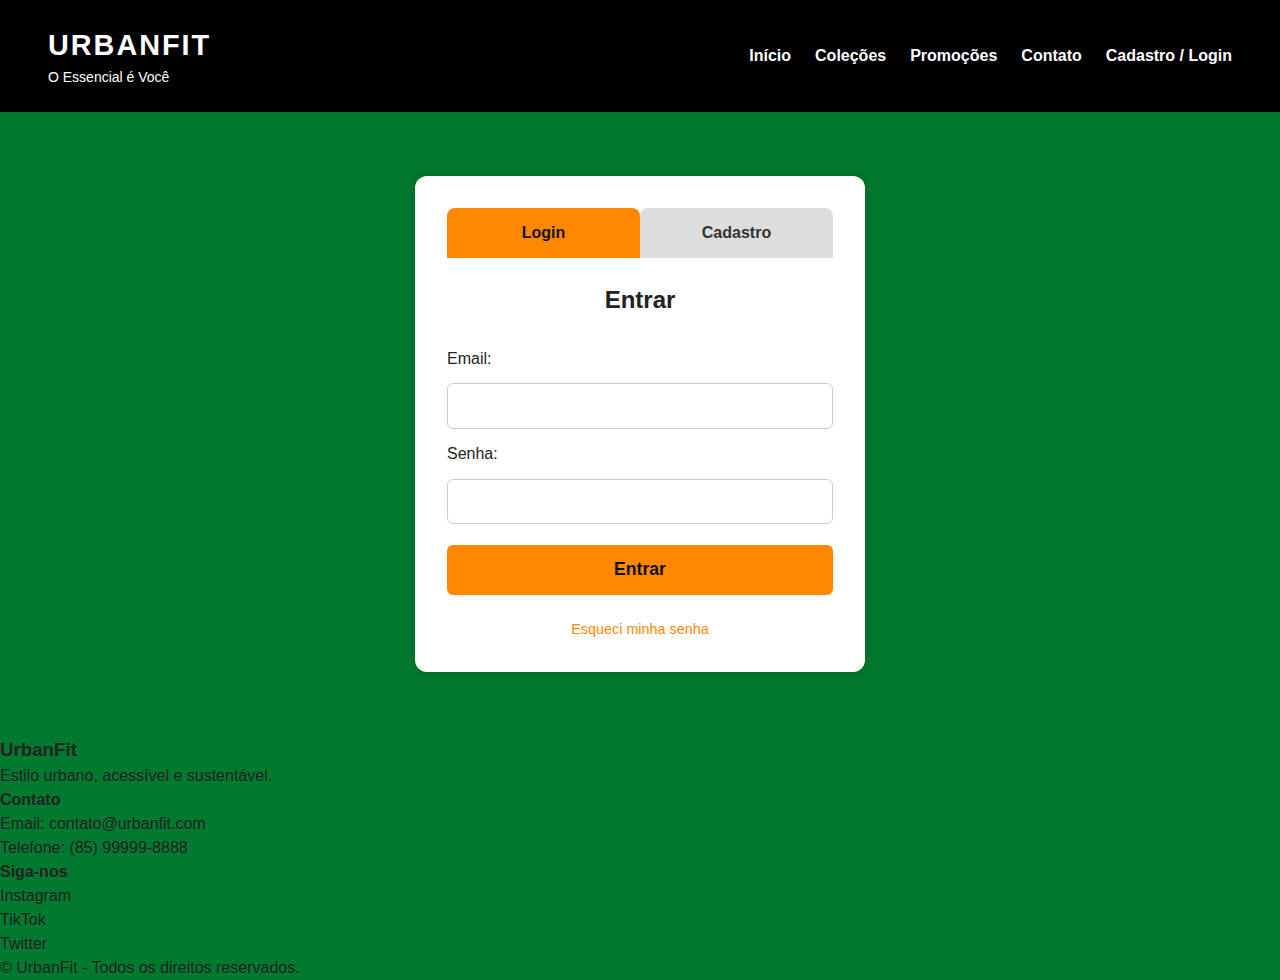
<file: cadastro.html>
<!DOCTYPE html>
<html lang="pt-br">
<head>
    <meta charset="UTF-8">
    <meta name="viewport" content="width=device-width, initial-scale=1.0">
    <title>UrbanFit - Login / Cadastro</title>
    <link rel="stylesheet" href="css/cadastro.css ">
</head>
<script src="js/user.js"></script>

<body>

<header>
    <div id="logo">
        <h1>UrbanFit</h1>
        <p>O Essencial é Você</p>
    </div>

    <nav>
        <ul>
            <li><a href="index.html#hero">Início</a></li>
            <li><a href="index.html#colecoes">Coleções</a></li>
            <li><a href="index.html#promocoes">Promoções</a></li>
            <li><a href="index.html#footer-contato">Contato</a></li>
            <li><a href="cadastro.html">Cadastro / Login</a></li>
        </ul>
    </nav>
</header>

<main>

    <div class="login-cadastro-container">

        <!-- Radios -->
        <input type="radio" name="aba" id="aba-login" checked>
        <input type="radio" name="aba" id="aba-cadastro">

        <!-- Abas -->
        <div class="login-tabs">
            <label for="aba-login" class="login-tab">Login</label>
            <label for="aba-cadastro" class="login-tab">Cadastro</label>
        </div>

        <!-- Conteúdo -->
        <div class="login-conteudo">

            <!-- LOGIN -->
            <form id="form-login" class="box">
                <h2>Entrar</h2>

                <label>Email:</label>
                <input type="email" id="login-email">

                <label>Senha:</label>
                <input type="password" id="login-senha">

                <button type="button">Entrar</button>

                <a href="#" class="esqueci-senha">Esqueci minha senha</a>
           </form>

            <!-- CADASTRO -->
            <form id="form-cadastro" class="box">
                <h2>Criar Conta</h2>

                <label>Nome:</label>
                <input type="text" id="cad-nome">

                <label>Email:</label>
                <input type="email" id="cad-email">

                <label>Senha:</label>
                <input type="password" id="cad-senha">

                <label>Confirmar Senha:</label>
                <input type="password" id="cad-confirmar">

                <button type="submit">Cadastrar</button>
            </form>

        </div>
    </div>

</main>

<footer>
    <div class="footer-conteudo">
        <div id="footer-sobre">
            <h3>UrbanFit</h3>
            <p>Estilo urbano, acessível e sustentável.</p>
        </div>

        <div id="footer-contato">
            <h4>Contato</h4>
            <p>Email: contato@urbanfit.com</p>
            <p>Telefone: (85) 99999-8888</p>
        </div>

        <div id="footer-redes">
            <h4>Siga-nos</h4>
            <ul>
                <li><a href="#">Instagram</a></li>
                <li><a href="#">TikTok</a></li>
                <li><a href="#">Twitter</a></li>
            </ul>
        </div>
    </div>

    <div class="footer-direitos">
        <p>&copy; UrbanFit - Todos os direitos reservados.</p>
    </div>
</footer>

<script src="js/cadastro.js"></script>

</body>
</html>
</file>
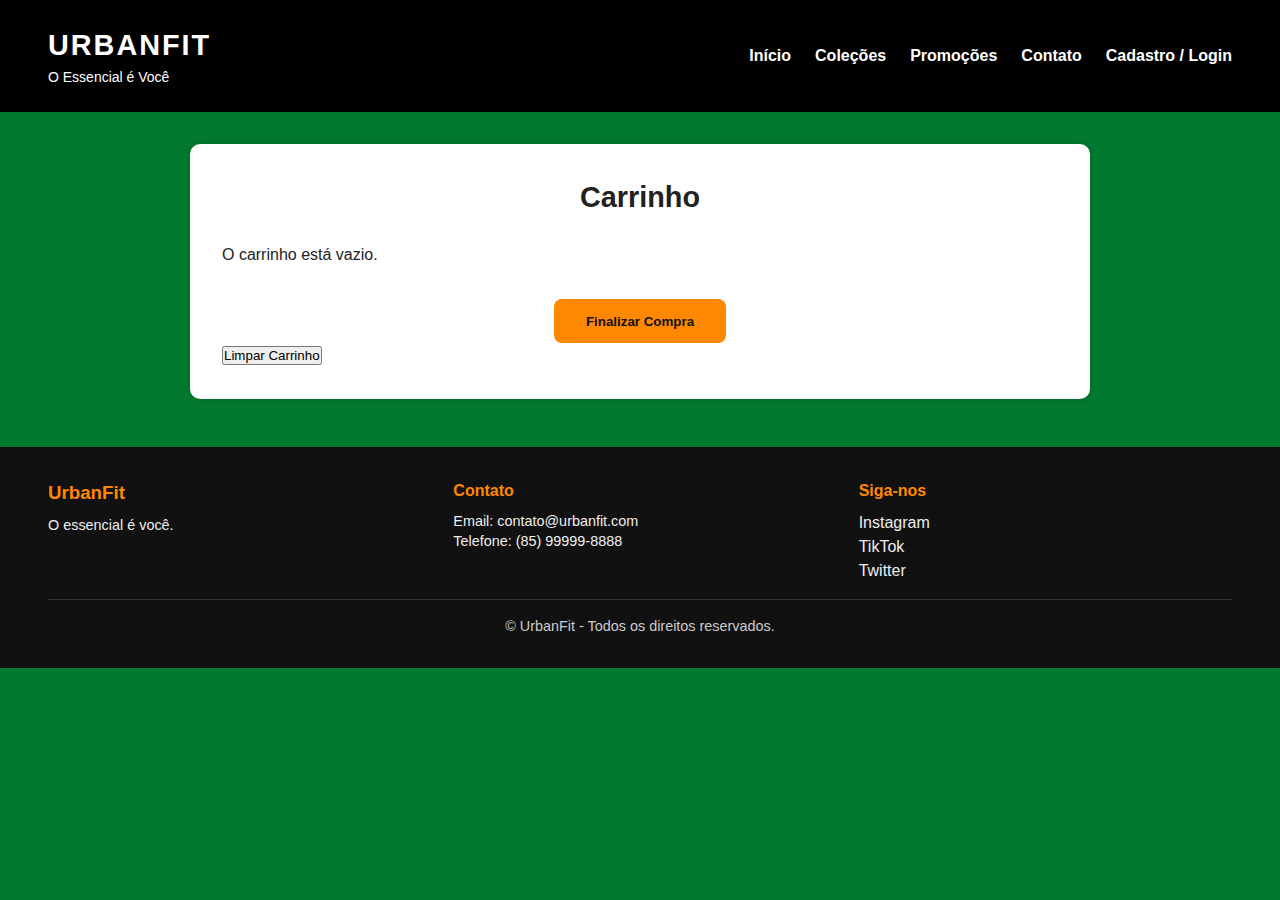
<file: cart.html>
<!DOCTYPE html>
<html lang="pt-br">
<head>
    <meta charset="UTF-8">
    <meta name="viewport" content="width=device-width, initial-scale=1.0">
    <title>UrbanFit - Carrinho</title>
    <link rel="stylesheet" href="css/cart.css">
</head>
<script src="js/user.js"></script>

<body>

<header>
    <div id="logo">
        <h1>UrbanFit</h1>
        <p>O Essencial é Você</p>
    </div>
    <nav>
        <ul>
            <li><a href="index.html#hero">Início</a></li>
            <li><a href="index.html#colecoes">Coleções</a></li>
            <li><a href="index.html#promocoes">Promoções</a></li>
            <li><a href="index.html#footer-contato">Contato</a></li>
            <li><a href="cadastro.html">Cadastro / Login</a></li>
        </ul>
    </nav>
</header>

<main>
    <section id="carrinho">
        <h2>Carrinho</h2>
        <div id="lista-carrinho"></div>

        <h3 id="total"></h3>
        <button id="btnFinalizar">Finalizar Compra</button>
        <button id="limpar-carrinho">Limpar Carrinho</button>
    </section>
</main>

<footer>
    <div class="footer-conteudo">
        <div id="footer-sobre">
            <h3>UrbanFit</h3>
            <p>O essencial é você.</p>
        </div>

        <div id="footer-contato">
            <h4>Contato</h4>
            <p>Email: contato@urbanfit.com</p>
            <p>Telefone: (85) 99999-8888</p>
        </div>

        <div id="footer-redes">
            <h4>Siga-nos</h4>
            <ul>
                <li><a href="#">Instagram</a></li>
                <li><a href="#">TikTok</a></li>
                <li><a href="#">Twitter</a></li>
            </ul>
        </div>
    </div>

    <div class="footer-direitos">
        <p>&copy; UrbanFit - Todos os direitos reservados.</p>
    </div>
</footer>

<script src="js/cart.js"></script>
</body>
</html>
</file>
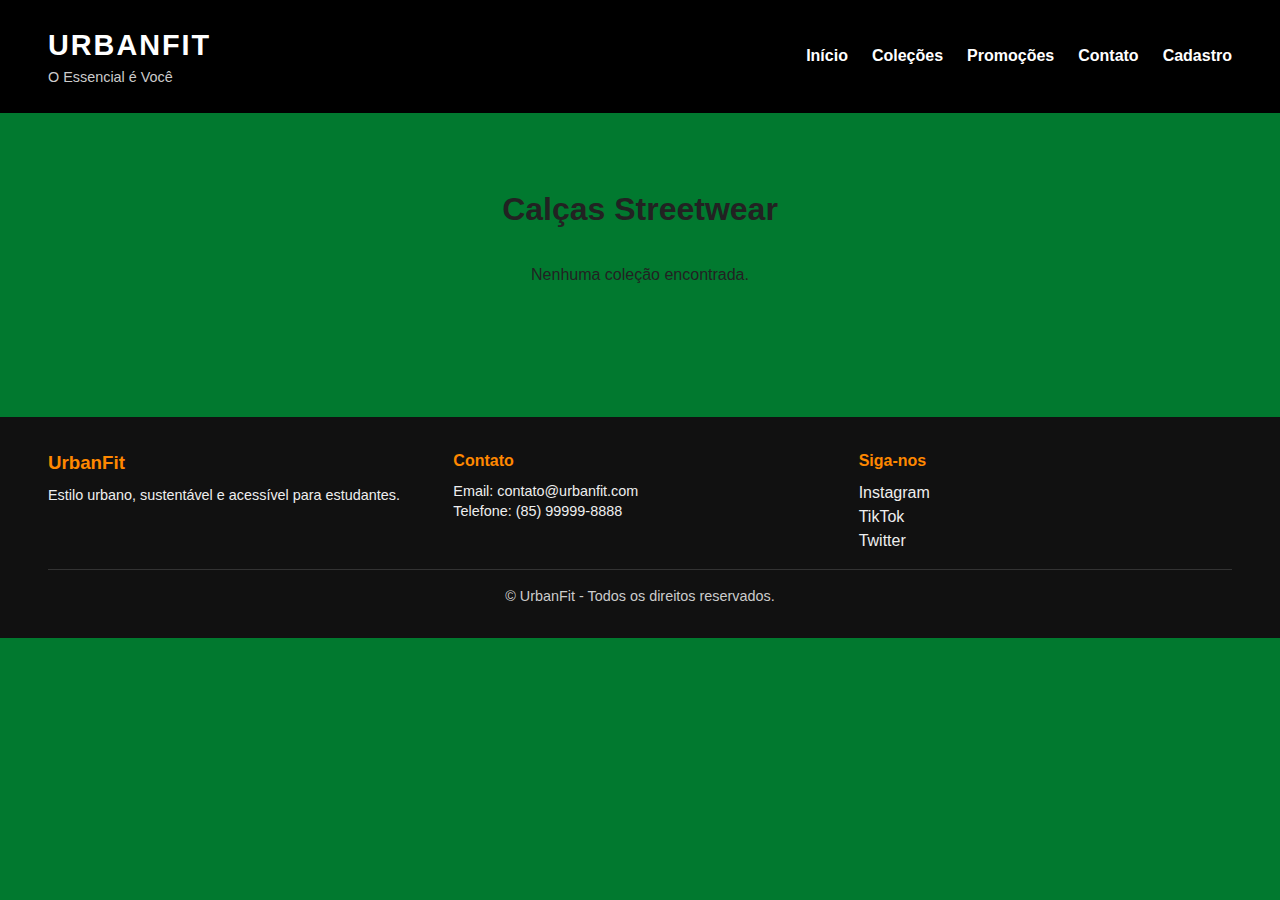
<file: catalogo-calcas.html>
<!DOCTYPE html>
<html lang="pt-br">
<head>
    <meta charset="UTF-8">
    <meta name="viewport" content="width=device-width, initial-scale=1.0">
    <title>UrbanFit - Calças Streetwear</title>
    <link rel="stylesheet" href="css/style.css">
    <link rel="stylesheet" href="css/catalogo.css">
</head>
<body>

<header>
    <div id="logo">
        <h1>UrbanFit</h1>
        <p>O Essencial é Você</p>
    </div>

    <nav>
        <ul>
            <li><a href="index.html#hero">Início</a></li>
            <li><a href="index.html#colecoes">Coleções</a></li>
            <li><a href="index.html#promocoes">Promoções</a></li>
            <li><a href="index.html#footer-contato">Contato</a></li>
            <li><a href="cadastro.html">Cadastro</a></li>
        </ul>
    </nav>
</header>

<main>
    <section id="catalogo">
        <h2>Calças Streetwear</h2>

        <div id="catalogo-lista">

            <div class="item-produto">
                <img src="images/calça-street.jpg" alt="Calça Streetwear">
                <h3>Calça Streetwear UrbanFit Verde</h3>
                <p class="preco">R$ 129,90</p>
                <a href="produto.html" class="botao-ver">Ver Produto</a>
            </div>

            <div class="item-produto">
                <img src="images/calca-street2-cinza.jpeg" alt="Calça Baggy Cinza">
                <h3>Calça Baggy Cargo Cinza</h3>
                <p class="preco">R$ 139,90</p>
                <a href="produto.html" class="botao-ver">Ver Produto</a>
            </div>

            <div class="item-produto">
                <img src="images/calca-street3-preta.jpeg" alt="Calça Cargo Street">
                <h3>Calça Cargo Street Preta</h3>
                <p class="preco">R$ 149,90</p>
                <a href="produto.html" class="botao-ver">Ver Produto</a>
            </div>

        </div>
    </section>
</main>

<footer>
    <div class="footer-conteudo">
        <div id="footer-sobre">
            <h3>UrbanFit</h3>
            <p>Estilo urbano, sustentável e acessível para estudantes.</p>
        </div>

        <div id="footer-contato">
            <h4>Contato</h4>
            <p>Email: contato@urbanfit.com</p>
            <p>Telefone: (85) 99999-8888</p>
        </div>

        <div id="footer-redes">
            <h4>Siga-nos</h4>
            <ul>
                <li><a href="#">Instagram</a></li>
                <li><a href="#">TikTok</a></li>
                <li><a href="#">Twitter</a></li>
            </ul>
        </div>
    </div>

    <div class="footer-direitos">
        <p>&copy; UrbanFit - Todos os direitos reservados.</p>
    </div>
</footer>

<script src="js/catalogo.js"></script>

</body>
</html>
</file>
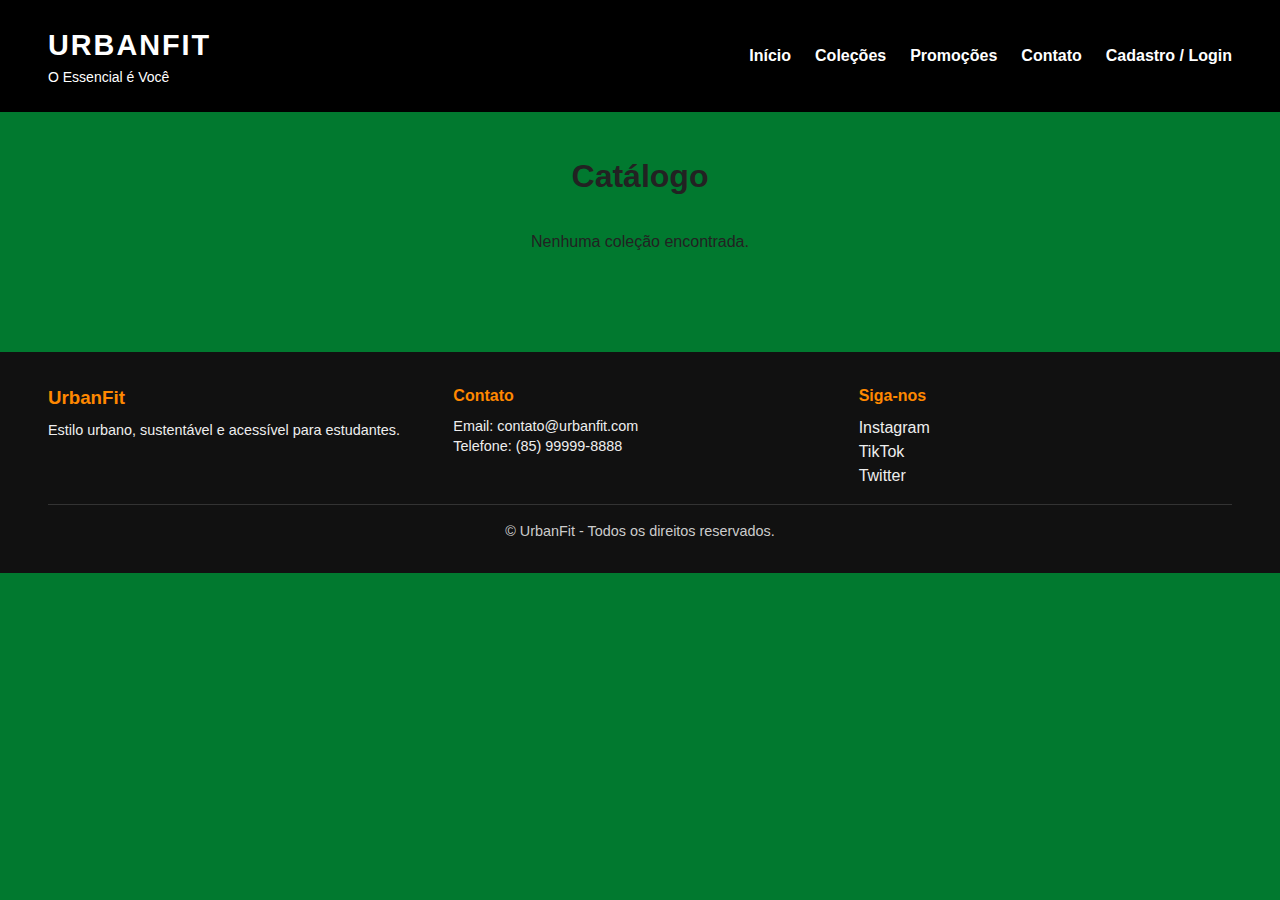
<file: catalogo.html>
<!DOCTYPE html>
<html lang="pt-br">
<head>
    <meta charset="UTF-8">
    <meta name="viewport" content="width=device-width, initial-scale=1.0">
    <title>UrbanFit - Catálogo de Produtos</title>
    <link rel="stylesheet" href="css/catalogo.css">
</head>
<script src="js/user.js"></script>

<body>

<header>
    <div id="logo">
        <h1>UrbanFit</h1>
        <p>O Essencial é Você</p>
    </div>

    <nav>
        <ul>
            <li><a href="index.html#hero">Início</a></li>
            <li><a href="index.html#colecoes">Coleções</a></li>
            <li><a href="index.html#promocoes">Promoções</a></li>
            <li><a href="index.html#footer-contato">Contato</a></li>
            <li><a href="cadastro.html">Cadastro / Login</a></li>
        </ul>
    </nav>
</header>

<main>
    <section id="catalogo">
        <h2>Catálogo</h2>
        <div id="catalogo-lista"></div>
    </section>
</main>

<footer>
    <div class="footer-conteudo">
        <div id="footer-sobre">
            <h3>UrbanFit</h3>
            <p>Estilo urbano, sustentável e acessível para estudantes.</p>
        </div>

        <div id="footer-contato">
            <h4>Contato</h4>
            <p>Email: contato@urbanfit.com</p>
            <p>Telefone: (85) 99999-8888</p>
        </div>

        <div id="footer-redes">
            <h4>Siga-nos</h4>
            <ul>
                <li><a href="#">Instagram</a></li>
                <li><a href="#">TikTok</a></li>
                <li><a href="#">Twitter</a></li>
            </ul>
        </div>
    </div>

    <div class="footer-direitos">
        <p>&copy; UrbanFit - Todos os direitos reservados.</p>
    </div>
</footer>

<script src="js/catalogo.js"></script>

</body>
</html>
</file>
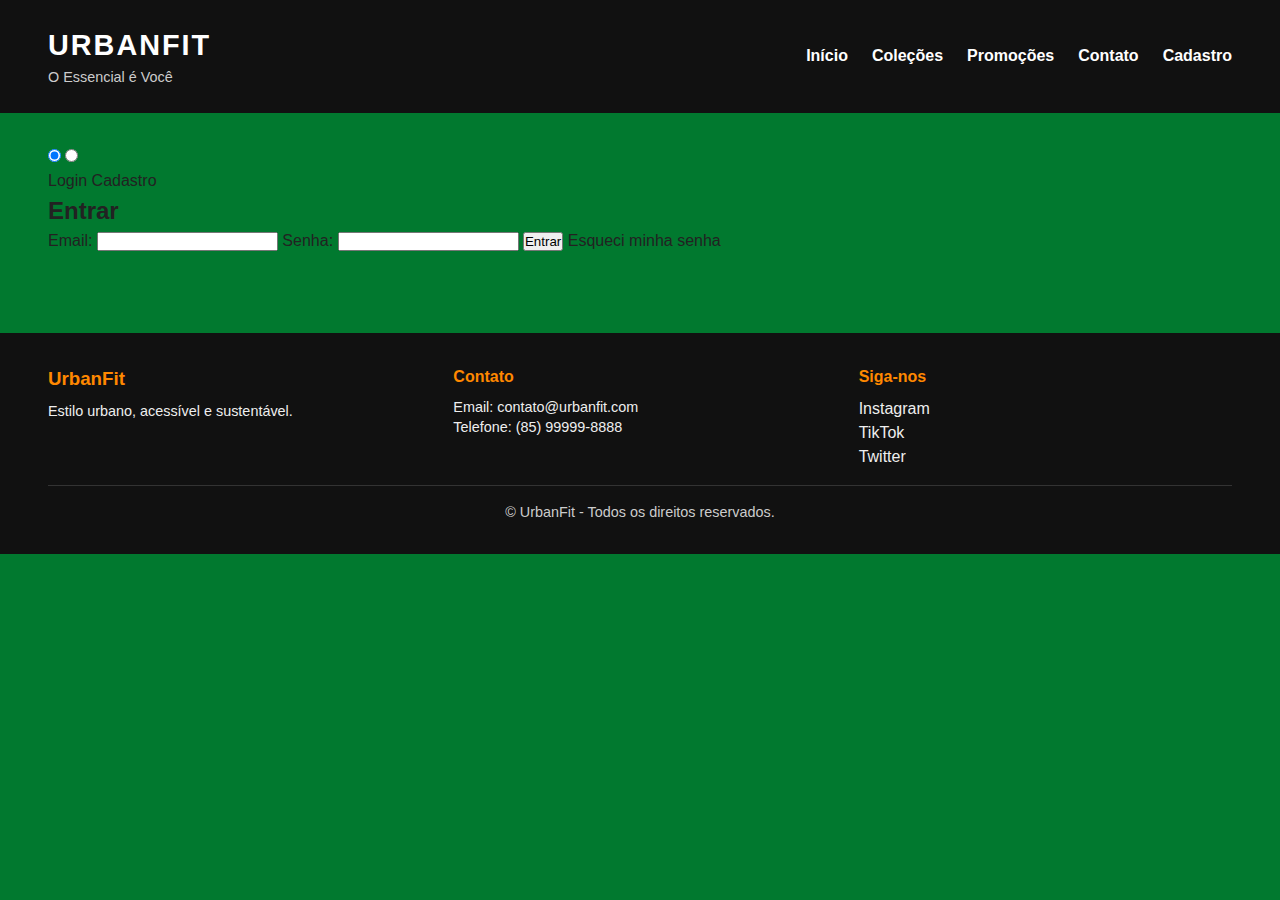
<file: login.html>
<!DOCTYPE html>
<html lang="pt-br">
<head>
    <meta charset="UTF-8">
    <meta name="viewport" content="width=device-width, initial-scale=1.0">
    <title>UrbanFit - Login</title>
    <link rel="stylesheet" href="css/style.css">
</head>
<body>

    <header>
        <div id="logo">
            <h1>UrbanFit</h1>
            <p>O Essencial é Você</p>
        </div>

        <nav>
            <ul>
                <li><a href="index.html">Início</a></li>
                <li><a href="#">Coleções</a></li>
                <li><a href="#">Promoções</a></li>
                <li><a href="#footer-contato">Contato</a></li>
                <li><a href="cadastro.html">Cadastro</a></li>
            </ul>
        </nav>
    </header>

    <main>

        <div class="login-cadastro-container">

            <!-- Radios escondidos -->
            <input type="radio" name="aba" id="aba-login" checked>
            <input type="radio" name="aba" id="aba-cadastro">

            <!-- Abas -->
            <div class="login-tabs">
                <label for="aba-login" class="login-tab">Login</label>
                <label for="aba-cadastro" class="login-tab" onclick="window.location='cadastro.html'">Cadastro</label>
            </div>

            <!-- Conteúdo -->
            <div class="login-conteudo">

                <!-- LOGIN -->
                <div class="box" id="login-box">
                    <h2>Entrar</h2>

                    <label>Email:</label>
                    <input type="email">

                    <label>Senha:</label>
                    <input type="password">

                    <button>Entrar</button>

                    <a href="#" class="esqueci-senha">Esqueci minha senha</a>
                </div>

            </div>

        </div>

    </main>

    <footer>
        <div class="footer-conteudo">
            <div id="footer-sobre">
                <h3>UrbanFit</h3>
                <p>Estilo urbano, acessível e sustentável.</p>
            </div>

            <div id="footer-contato">
                <h4>Contato</h4>
                <p>Email: contato@urbanfit.com</p>
                <p>Telefone: (85) 99999-8888</p>
            </div>

            <div id="footer-redes">
                <h4>Siga-nos</h4>
                <ul>
                    <li><a href="#">Instagram</a></li>
                    <li><a href="#">TikTok</a></li>
                    <li><a href="#">Twitter</a></li>
                </ul>
            </div>
        </div>

        <div class="footer-direitos">
            <p>&copy; UrbanFit - Todos os direitos reservados.</p>
        </div>
    </footer>

</body>
</html>
</file>
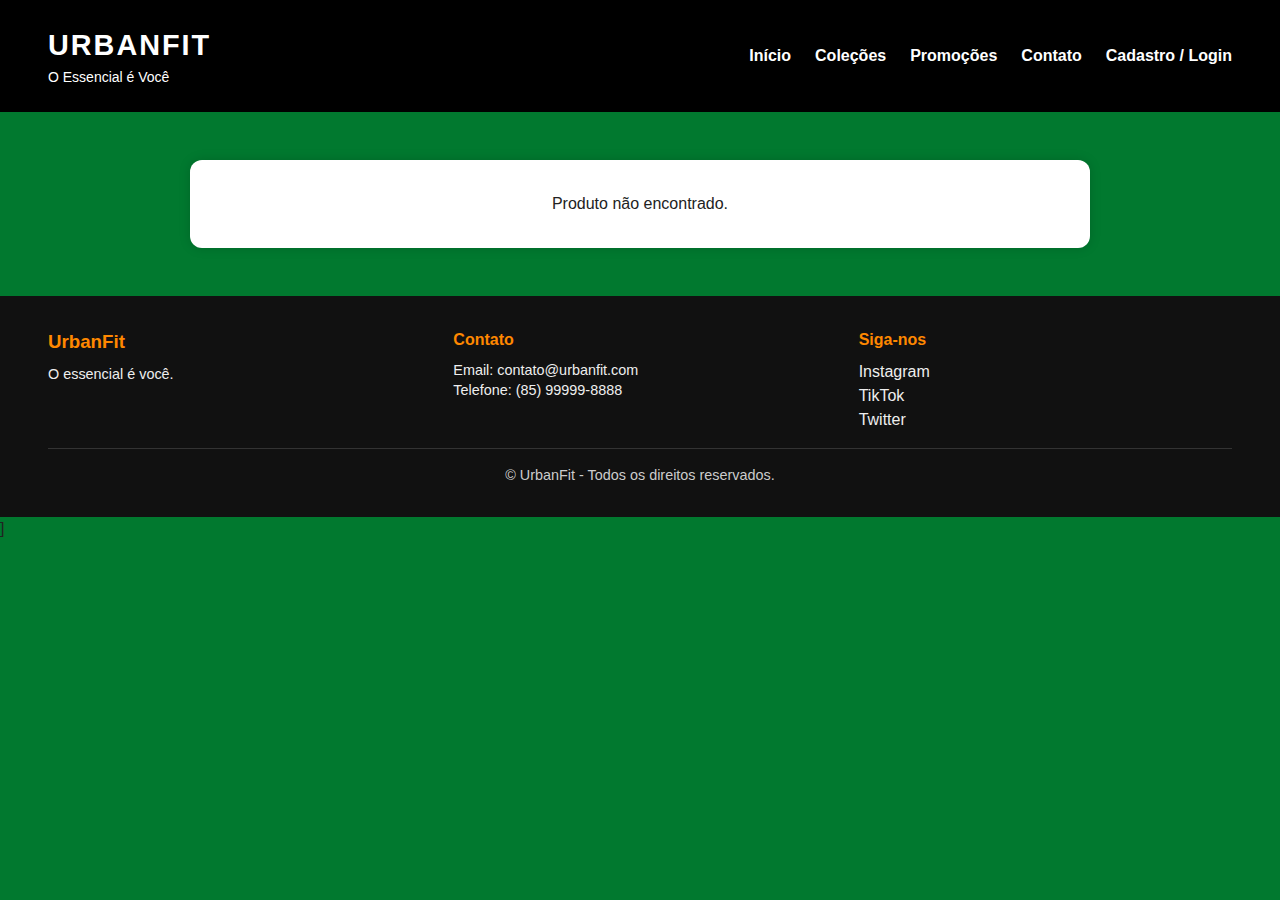
<file: produto.html>
<!DOCTYPE html>
<html lang="pt-br">
<head>
    <meta charset="UTF-8">
    <meta name="viewport" content="width=device-width, initial-scale=1.0">
    <title>UrbanFit - Produto</title>
    <link rel="stylesheet" href="css/produto.css">
</head>
<script src="js/user.js"></script>


<body>

<header>
    <div id="logo">
        <h1>UrbanFit</h1>
        <p>O Essencial é Você</p>
    </div>
    <nav>
        <ul>
            <li><a href="index.html#hero">Início</a></li>
            <li><a href="index.html#colecoes">Coleções</a></li>
            <li><a href="index.html#promocoes">Promoções</a></li>
            <li><a href="index.html#footer-contato">Contato</a></li>
            <li><a href="cadastro.html">Cadastro / Login</a></li>
        </ul>
    </nav>
</header>

<main>
    <section id="produto">
        <div id="produto-card">
            
            <img src="" alt="Produto">

            <div class="produto-info">
                <h2>Nome do Produto</h2>
                <p class="descricao">Descrição aqui...</p>

                <p class="preco">R$ 00,00</p>

                <button id="botao-comprar">Comprar</button>

                <a href="cart.html" id="botao-carrinho">Ir para o carrinho</a>
            </div>

        </div>
    </section>
</main>

<script src="js/produto.js"></script>
<script src="js/cart.js"></script>

<footer>
    <div class="footer-conteudo">
        <div id="footer-sobre">
            <h3>UrbanFit</h3>
            <p>O essencial é você.</p>
        </div>

        <div id="footer-contato">
            <h4>Contato</h4>
            <p>Email: contato@urbanfit.com</p>
            <p>Telefone: (85) 99999-8888</p>
        </div>

        <div id="footer-redes">
            <h4>Siga-nos</h4>
            <ul>
                <li><a href="#">Instagram</a></li>
                <li><a href="#">TikTok</a></li>
                <li><a href="#">Twitter</a></li>
            </ul>
        </div>
    </div>

    <div class="footer-direitos">
        <p>&copy; UrbanFit - Todos os direitos reservados.</p>
    </div>
</footer>]

<script src="js/cart.js"></script>


</body>
</html>
</file>
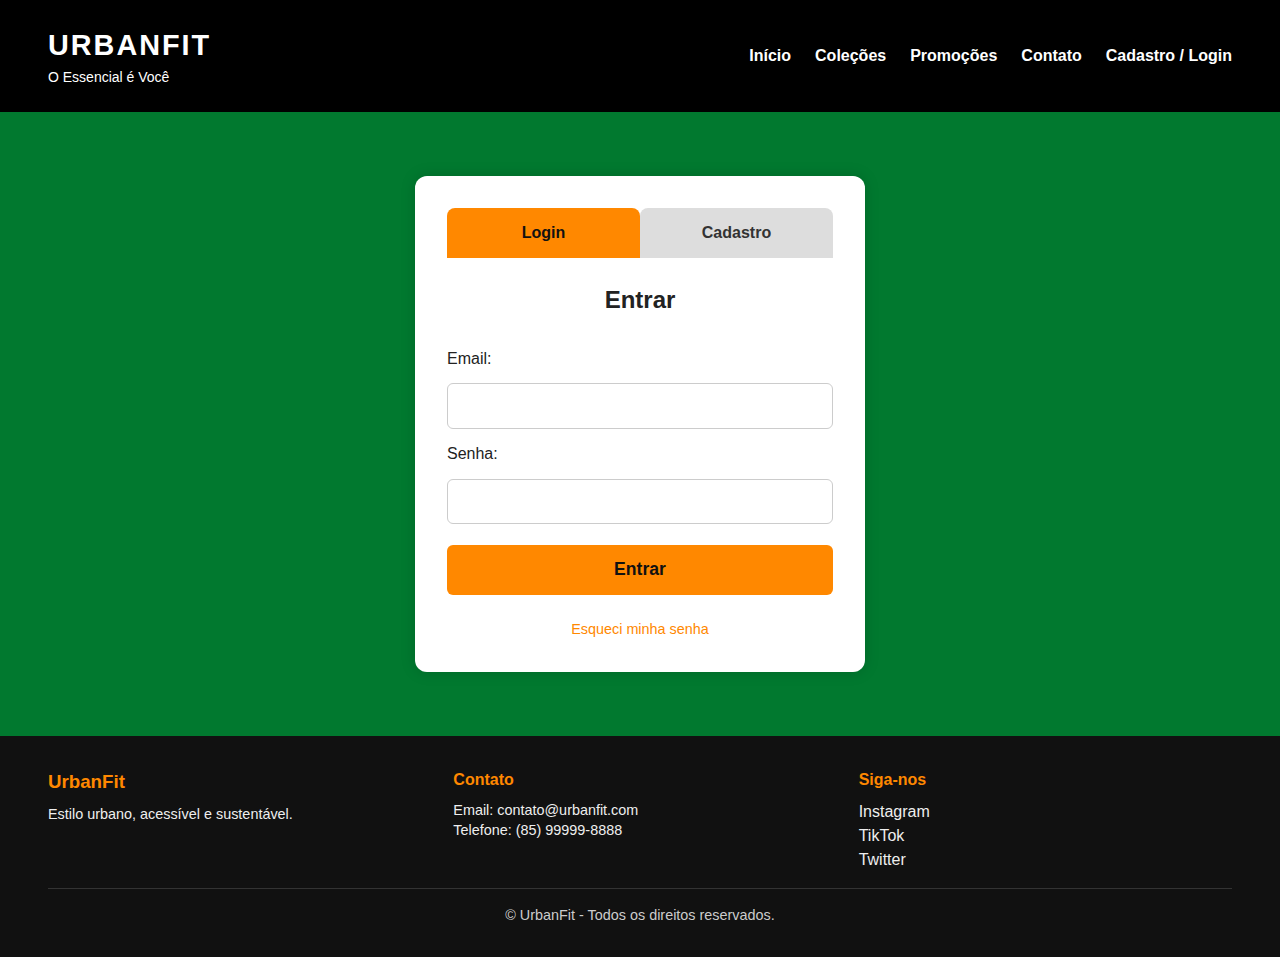
<file: urbanfit-main/cadastro.html>
<!DOCTYPE html>
<html lang="pt-br">
<head>
    <meta charset="UTF-8">
    <meta name="viewport" content="width=device-width, initial-scale=1.0">
    <title>UrbanFit - Login / Cadastro</title>
    <link rel="stylesheet" href="css/cadastro.css ">
</head>
<script src="js/user.js"></script>

<body>

<header>
    <div id="logo">
        <h1>UrbanFit</h1>
        <p>O Essencial é Você</p>
    </div>
    


    <nav>
        <ul>
            <li><a href="index.html">Início</a></li>
            <li><a href="#">Coleções</a></li>
            <li><a href="#">Promoções</a></li>
            <li><a href="#footer-contato">Contato</a></li>
            <li><a href="cadastro.html">Cadastro / Login</a></li>
        </ul>
    </nav>
</header>

<main>

    <div class="login-cadastro-container">

        <!-- Radios -->
        <input type="radio" name="aba" id="aba-login" checked>
        <input type="radio" name="aba" id="aba-cadastro">

        <!-- Abas -->
        <div class="login-tabs">
            <label for="aba-login" class="login-tab">Login</label>
            <label for="aba-cadastro" class="login-tab">Cadastro</label>
        </div>

        <!-- Conteúdo -->
        <div class="login-conteudo">

            <!-- LOGIN -->
            <form id="form-login" class="box">
                <h2>Entrar</h2>

                <label>Email:</label>
                <input type="email" id="login-email">

                <label>Senha:</label>
                <input type="password" id="login-senha">

                <button type="button">Entrar</button>

                <a href="#" class="esqueci-senha">Esqueci minha senha</a>
           </form>

            <!-- CADASTRO -->
            <form id="form-cadastro" class="box">
                <h2>Criar Conta</h2>

                <label>Nome:</label>
                <input type="text" id="cad-nome">

                <label>Email:</label>
                <input type="email" id="cad-email">

                <label>Senha:</label>
                <input type="password" id="cad-senha">

                <label>Confirmar Senha:</label>
                <input type="password" id="cad-confirmar">

                <button type="submit">Cadastrar</button>
            </form>

        </div>
    </div>

</main>

<footer>
    <div class="footer-conteudo">
        <div id="footer-sobre">
            <h3>UrbanFit</h3>
            <p>Estilo urbano, acessível e sustentável.</p>
        </div>

        <div id="footer-contato">
            <h4>Contato</h4>
            <p>Email: contato@urbanfit.com</p>
            <p>Telefone: (85) 99999-8888</p>
        </div>

        <div id="footer-redes">
            <h4>Siga-nos</h4>
            <ul>
                <li><a href="#">Instagram</a></li>
                <li><a href="#">TikTok</a></li>
                <li><a href="#">Twitter</a></li>
            </ul>
        </div>
    </div>

    <div class="footer-direitos">
        <p>&copy; UrbanFit - Todos os direitos reservados.</p>
    </div>
</footer>

<script src="js/cadastro.js"></script>

</body>
</html>
</file>
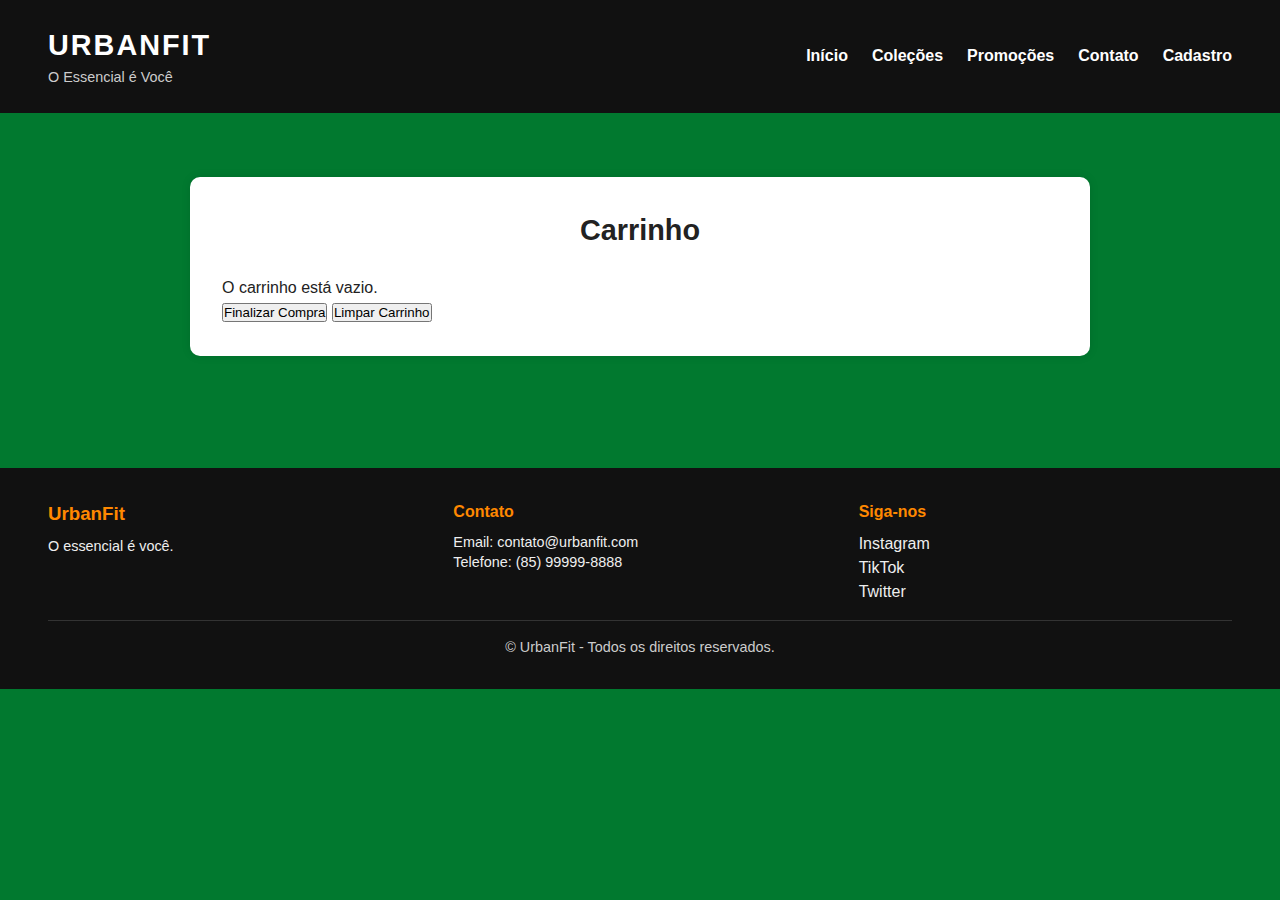
<file: urbanfit-main/cart.html>
<!DOCTYPE html>
<html lang="pt-br">
<head>
    <meta charset="UTF-8">
    <meta name="viewport" content="width=device-width, initial-scale=1.0">
    <title>UrbanFit - Carrinho</title>
    <link rel="stylesheet" href="css/style.css">
</head>
<script src="js/user.js"></script>

<body>

<header>
    <div id="logo">
        <h1>UrbanFit</h1>
        <p>O Essencial é Você</p>
    </div>
    

    <nav>
        <ul>
            <li><a href="index.html#hero">Início</a></li>
            <li><a href="index.html#colecoes">Coleções</a></li>
            <li><a href="index.html#promocoes">Promoções</a></li>
            <li><a href="index.html#footer-contato">Contato</a></li>
            <li><a href="cadastro.html">Cadastro</a></li>
        </ul>
    </nav>
</header>

<main>
    <section id="carrinho">
        <h2>Carrinho</h2>
        <div id="lista-carrinho"></div>

        <h3 id="total"></h3>
        <button id="btnFinalizar">Finalizar Compra</button>
        <button id="limpar-carrinho">Limpar Carrinho</button>
    </section>
</main>

<footer>
    <div class="footer-conteudo">
        <div id="footer-sobre">
            <h3>UrbanFit</h3>
            <p>O essencial é você.</p>
        </div>

        <div id="footer-contato">
            <h4>Contato</h4>
            <p>Email: contato@urbanfit.com</p>
            <p>Telefone: (85) 99999-8888</p>
        </div>

        <div id="footer-redes">
            <h4>Siga-nos</h4>
            <ul>
                <li><a href="#">Instagram</a></li>
                <li><a href="#">TikTok</a></li>
                <li><a href="#">Twitter</a></li>
            </ul>
        </div>
    </div>

    <div class="footer-direitos">
        <p>&copy; UrbanFit - Todos os direitos reservados.</p>
    </div>
</footer>

<script src="js/cart.js"></script>
</body>
</html>
</file>
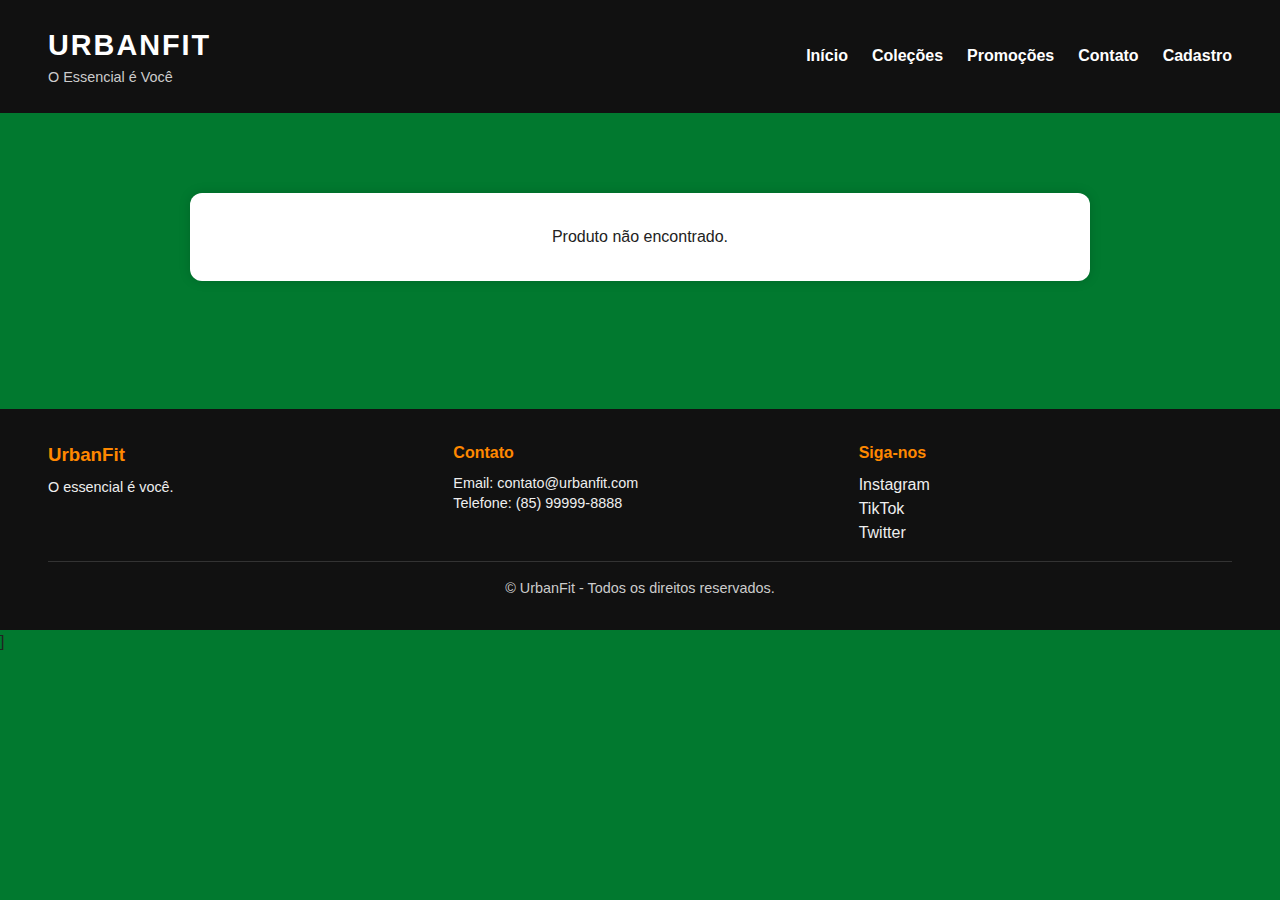
<file: urbanfit-main/produto.html>
<!DOCTYPE html>
<html lang="pt-br">
<head>
    <meta charset="UTF-8">
    <meta name="viewport" content="width=device-width, initial-scale=1.0">
    <title>UrbanFit - Produto</title>
    <link rel="stylesheet" href="css/style.css">
</head>
<script src="js/user.js"></script>

<body>

<header>
    <div id="logo">
        <h1>UrbanFit</h1>
        <p>O Essencial é Você</p>
    </div>
    

    <nav>
        <ul>
            <li><a href="index.html#hero">Início</a></li>
            <li><a href="index.html#colecoes">Coleções</a></li>
            <li><a href="index.html#promocoes">Promoções</a></li>
            <li><a href="index.html#footer-contato">Contato</a></li>
            <li><a href="cadastro.html">Cadastro</a></li>
        </ul>
    </nav>
</header>

<main>
    <section id="produto">
        <div id="produto-card">
            
            <img src="" alt="Produto">

            <div class="produto-info">
                <h2>Nome do Produto</h2>
                <p class="descricao">Descrição aqui...</p>

                <p class="preco">R$ 00,00</p>

                <button id="botao-comprar">Comprar</button>

                <a href="cart.html" class="botao-promocao">Ir para o carrinho</a>
            </div>

        </div>
    </section>
</main>

<script src="js/produto.js"></script>
<script src="js/cart.js"></script>

<footer>
    <div class="footer-conteudo">
        <div id="footer-sobre">
            <h3>UrbanFit</h3>
            <p>O essencial é você.</p>
        </div>

        <div id="footer-contato">
            <h4>Contato</h4>
            <p>Email: contato@urbanfit.com</p>
            <p>Telefone: (85) 99999-8888</p>
        </div>

        <div id="footer-redes">
            <h4>Siga-nos</h4>
            <ul>
                <li><a href="#">Instagram</a></li>
                <li><a href="#">TikTok</a></li>
                <li><a href="#">Twitter</a></li>
            </ul>
        </div>
    </div>

    <div class="footer-direitos">
        <p>&copy; UrbanFit - Todos os direitos reservados.</p>
    </div>
</footer>]

<script src="js/cart.js"></script>


</body>
</html>
</file>
<file: css/cadastro.css>
/*--------------------INICIO SEM ALTERAÇÃO-------------------- */

/* RESET BÁSICO */
* {
  margin: 0;
  padding: 0;
  box-sizing: border-box;
}
a{
    text-decoration: none;
    color: inherit;
}
ul{
    list-style: none;
}

/* ESTILOS GLOBAIS */
body {
  font-family: Arial, Helvetica, sans-serif;
  line-height: 1.5;
  color: #222;
  background-color: #01792f;
}

/* ESTILO DA BARRA DE NAVEGAÇÃO PADRÃO */
header{
    display: flex; /* transforma em container flexivel */
    justify-content: space-between;
    padding: 24px 48px; /* o primeiro numero é top/down e o segundo é left/right */
    background-color: black;
    color: white;
    align-items: center;
}
header #logo h1{
    text-transform: uppercase;
    letter-spacing: 2px;
    font-size: 28.8px;
}
header p{
    font-size: 14px;
}
nav ul{
    display: flex;
    gap: 24px; /*espaço entre elementos*/
}
nav a{
    font-weight: bold;
    transition: 0.3s; /*muda a duração de toda propriedade do a*/
}
nav a:hover{
    color: #ff8800
}

/*--------------------CONTEUDO DA PAGINA COM OS FORMS-------------------- */

.login-cadastro-container { /* retangulo onde fica o forms */
  max-width: 450px;
  margin: 4rem auto;
  background: #fff;
  padding: 2rem;
  border-radius: 12px;
  box-shadow: 0 0 15px rgba(0,0,0,0.15);
  position: relative;
}

/* Esconde os radios */
.login-cadastro-container input[type="radio"] {
  display: none; 
}

/* label das abas */
.login-tabs {
  display: flex;
  justify-content: space-between;
  margin-bottom: 1.5rem;
}

/* 1 aba */
.login-tab {
  flex: 1; /* assim as abas vao dividir espaço igualmente */
  text-align: center;
  padding: 0.8rem;
  background: #ddd;
  font-weight: bold;
  cursor: pointer; /* troca o mouse pela maozinha */
  border-radius: 8px 8px 0 0;
  transition: 0.3s;
  color: #333;
}

/* quero excluir esta parte e fazer isso com js ao inves do uso do seletor ~ */
#aba-login:checked ~ .login-tabs label[for="aba-login"],
#aba-cadastro:checked ~ .login-tabs label[for="aba-cadastro"] {
  background: #ff8800;
  color: #111;
}

/* Conteúdo */
.login-conteudo .box {
  display: none;
  flex-direction: column;
  gap: 0.8rem;
}

#aba-login:checked ~ .login-conteudo #form-login {
  display: flex;
}

#aba-cadastro:checked ~ .login-conteudo #form-cadastro {
  display: flex;
}

.box h2 {
  text-align: center;
  margin-bottom: 1rem;
}

/* Inputs */
.login-conteudo input {
  width: 100%;
  padding: 0.8rem;
  border: 1px solid #ccc;
  border-radius: 6px;
  transition: 0.3s;
  font-size: 1rem;
}

.login-conteudo input:focus {
  border-color: #ff8800;
  box-shadow: 0 0 5px rgba(255,136,0,0.4);
  outline: none;
}

/* Botões */
.login-conteudo button {
  width: 100%;
  padding: 0.9rem;
  background: #ff8800;
  color: #111;
  border: none;
  border-radius: 6px;
  font-size: 1.1rem;
  font-weight: bold;
  cursor: pointer;
  transition: 0.3s;
  margin-top: 0.5rem;
}

.login-conteudo button:hover {
  background: #ffa733;
}

/* Esqueci senha */
.esqueci-senha {
  margin-top: 0.7rem;
  text-align: center;
  font-size: 0.9rem;
  color: #ff8800;
  display: block;
  transition: 0.3s;
}

.esqueci-senha:hover {
  text-decoration: underline;
}

/* Responsivo */
@media (max-width: 480px) {
  .login-tab {
    font-size: 0.9rem;
    padding: 0.6rem;
  }
}
</file>
<file: css/cart.css>
/*====================================================INICIO SEM ALTERAÇÃO===========================================================*/

/* RESET BÁSICO */
* {
  margin: 0;
  padding: 0;
  box-sizing: border-box;
}
a{
    text-decoration: none;
    color: inherit;
}
ul{
    list-style: none;
}

/* ESTILOS GLOBAIS */
body {
  font-family: Arial, Helvetica, sans-serif;
  line-height: 1.5;
  color: #222;
  background-color: #01792f;
}

/* ESTILO DA BARRA DE NAVEGAÇÃO PADRÃO */
header{
    display: flex; /* transforma em container flexivel */
    justify-content: space-between;
    padding: 24px 48px; /* o primeiro numero é top/down e o segundo é left/right */
    background-color: black;
    color: white;
    align-items: center;
}
header #logo h1{
    text-transform: uppercase;
    letter-spacing: 2px;
    font-size: 28.8px;
}
header p{
    font-size: 14px;
}
nav ul{
    display: flex;
    gap: 24px; /*espaço entre elementos*/
}
nav a{
    font-weight: bold;
    transition: 0.3s; /*muda a duração de toda propriedade do a*/
}
nav a:hover{
    color: #ff8800
}

/* ================================== FOOTER DA PAGINA ==================================================== */

footer {
  background: #111;
  color: #eee;
  padding: 2rem 3rem;
  margin-top: 3rem;
}

.footer-conteudo {
  display: flex;
  justify-content: space-between;
  flex-wrap: wrap;
  gap: 2rem;
  padding-bottom: 1rem;
  border-bottom: 1px solid #333;
}

.footer-conteudo div {
  flex: 1;
  min-width: 200px;
}

footer h3, footer h4 {
  margin-bottom: 0.5rem;
  color: #ff8800;
}

footer p {
  font-size: 0.9rem;
  line-height: 1.4;
}

footer ul li a {
  color: #eee;
  transition: 0.3s;
}

footer ul li a:hover {
  color: #ff8800;
}

.footer-direitos {
  text-align: center;
  margin-top: 1rem;
  font-size: 0.85rem;
  color: #ccc;
}

/* ========================= ESTILO DA PAGINA DO CARRINHO ======================== */

#carrinho {
  background: #fff;
  padding: 2rem;
  border-radius: 10px;
  max-width: 900px;
  margin: 2rem auto;
  box-shadow: 0 0 10px rgba(0,0,0,0.1);
}

#carrinho h2 {
  font-size: 1.8rem;
  margin-bottom: 1.5rem;
  text-align: center;
}

.item-carrinho {
  display: flex;
  align-items: center;
  justify-content: space-between;
  background: #f7f7f7;
  margin-bottom: 1rem;
  padding: 1rem;
  border-radius: 8px;
}

.item-carrinho img {
  width: 80px;
  height: 80px;
  border-radius: 5px;
  object-fit: cover;
}

.item-info {
  flex: 1;
  margin-left: 1rem;
}

.item-info h3 {
  font-size: 1.1rem;
  margin-bottom: 0.3rem;
}

.item-info p {
  font-size: 0.9rem;
  color: #444;
}

.item-preco {
  font-weight: bold;
  margin-right: 1rem;
}

.botao-remover {
  background: #ff4444;
  border: none;
  color: white;
  padding: 0.5rem 0.8rem;
  border-radius: 5px;
  cursor: pointer;
  transition: 0.3s;
}

.botao-remover:hover {
  background: #ff7777;
}



#total {
  text-align: right;
  margin-top: 1.5rem;
  font-size: 1.2rem;
  font-weight: bold;
}

#btnFinalizar {
  display: block;
  margin: 2rem auto 0;
  background: #ff8800;
  padding: 0.9rem 2rem;
  border-radius: 8px;
  color: #111;
  font-weight: bold;
  transition: 0.3s;
  border: none;
  cursor: pointer;
}

#btnFinalizar:hover {
  background: #ffa733;
}

/* Responsividade */
@media (max-width: 600px) {
  .item-carrinho {
    flex-direction: column;
    text-align: center;
    gap: 1rem;
  }

  .item-info {
    margin-left: 0;
  }

  .item-preco {
    margin-right: 0;
  }
}
</file>
<file: css/style.css>
/* RESET BÁSICO */
* {
  margin: 0;
  padding: 0;
  box-sizing: border-box;
}

/* ESTILOS GLOBAIS */
body {
  font-family: Arial, Helvetica, sans-serif;
  line-height: 1.5;
  color: #222;
  background-color: #01792f;
}

a {
  text-decoration: none;
  color: inherit;
}

ul {
  list-style: none;
}
header{
  display: flex;
  justify-content: space-between;
  align-items: center;
  padding: 1.5rem 3rem;
  background-color: #111;
  color: white;
}
header #logo h1{
    font-size: 1.8rem;
    text-transform: uppercase;
    letter-spacing: 2px;
}
header #logo p{
    font-size: 0.9rem;
    color: #ccc;
}
nav ul{
    display: flex;
    gap: 1.5rem;
}
nav a{
    color: white;
    font-weight: bold;
    transition: 0.3s ;
}
nav a:hover{
    color: #ff8800;
}
main{
    padding: 2rem 3rem;
}
#hero {
  background-image: url("../images/capa-hero.jpg");
  background-size: cover;
  background-position: center;
  background-repeat: no-repeat;
  color: white;
  padding: 6rem 3rem;
  border-radius: 10px;
  text-align: center;
  margin-bottom: 3rem;
}
#hero h2{
    font-size: 2.5rem;
    margin-bottom: 1rem;
}
#hero p{
    font-size: 1.2rem;
    max-width: 600px;
    margin: 0 auto 2rem;
}
#hero #botao {
  background-color: #ff8800;
  padding: 0.8rem 1.6rem;
  border-radius: 5px;
  font-weight: bold;
  color: #111;
  transition: 0.3s;
}

#hero #botao:hover {
  background-color: #ffa733;
}
#colecoes {
  margin-bottom: 3rem;
}

#colecoes h2 {
  font-size: 1.8rem;
  margin-bottom: 1rem;
}

/* Container horizontal */
#lista-colecoes {
  display: flex;
  gap: 1.5rem;
  overflow-x: auto;
  padding-bottom: 1rem;
  scroll-behavior: smooth;
}

/* Cada card */
#lista-colecoes .colecao {
  min-width: 250px;
  background: #fff;
  border-radius: 10px;
  overflow: hidden;
  box-shadow: 0 0 10px rgba(0,0,0,0.1);
  flex-shrink: 0;
  transition: 0.3s;
  flex: 1;
}

#lista-colecoes .colecao img {
  width: 100%;
  height: 400px;
  object-fit: cover;
}

#lista-colecoes .colecao h3 {
  padding: 1rem 1rem 0.3rem;
}

#lista-colecoes .colecao p {
  padding: 0 1rem 1rem;
  font-size: 0.95rem;
}

#promocoes {
  background: #fff;
  padding: 2rem;
  margin-top: 3rem;
  margin-bottom: 3rem;
  border-radius: 12px;
  box-shadow: 0 0 12px rgba(0,0,0,0.1);
  text-align: center;
}
#promocoes h2 {
  font-size: 1.8rem;
  margin-bottom: 1rem;
  color: #111;
}
.promocao-texto {
  max-width: 600px;
  margin: 0.5rem auto 1.5rem;
  font-size: 1.1rem;
  color: #333;
}
.botao-promocao {
  display: inline-block;
  padding: 0.9rem 1.6rem;
  background: #ff8800;
  color: #111;
  border-radius: 8px;
  font-weight: bold;
  transition: 0.3s;
}
.botao-promocao:hover {
  background: #ffa733;
}
#sobre {
  margin-bottom: 3rem;
  background: #fff;
  padding: 2rem;
  border-radius: 10px;
  box-shadow: 0 0 10px rgba(0,0,0,0.1);
}


#sobre h2 {
  margin-bottom: 1rem;
  font-size: 1.8rem;
}

/* MEDIA QUERY E RESPONSIVIDADE */

@media (max-width: 768px) {
  header {
    flex-direction: column;
    text-align: center;
    gap: 1rem;
  }

  #hero {
    padding: 4rem 1.5rem;
  }

  main {
    padding: 1.5rem;
  }
    .footer-conteudo {
    flex-direction: column;
    text-align: center;
  }
    #cadastro {
    margin: 2rem 1rem;
    padding: 1.5rem;
  }
}
footer {
  background: #111;
  color: #eee;
  padding: 2rem 3rem;
  margin-top: 3rem;
}

.footer-conteudo {
  display: flex;
  justify-content: space-between;
  flex-wrap: wrap;
  gap: 2rem;
  padding-bottom: 1rem;
  border-bottom: 1px solid #333;
}

.footer-conteudo div {
  flex: 1;
  min-width: 200px;
}

footer h3, footer h4 {
  margin-bottom: 0.5rem;
  color: #ff8800;
}

footer p {
  font-size: 0.9rem;
  line-height: 1.4;
}

footer ul li a {
  color: #eee;
  transition: 0.3s;
}

footer ul li a:hover {
  color: #ff8800;
}

.footer-direitos {
  text-align: center;
  margin-top: 1rem;
  font-size: 0.85rem;
  color: #ccc;
}

/* ==========================
   CARRINHO DE COMPRAS
========================== */

#carrinho {
  background: #fff;
  padding: 2rem;
  border-radius: 10px;
  max-width: 900px;
  margin: 2rem auto;
  box-shadow: 0 0 10px rgba(0,0,0,0.1);
}

#carrinho h2 {
  font-size: 1.8rem;
  margin-bottom: 1.5rem;
  text-align: center;
}

.item-carrinho {
  display: flex;
  align-items: center;
  justify-content: space-between;
  background: #f7f7f7;
  margin-bottom: 1rem;
  padding: 1rem;
  border-radius: 8px;
}

.item-carrinho img {
  width: 80px;
  height: 80px;
  border-radius: 5px;
  object-fit: cover;
}

.item-info {
  flex: 1;
  margin-left: 1rem;
}

.item-info h3 {
  font-size: 1.1rem;
  margin-bottom: 0.3rem;
}

.item-info p {
  font-size: 0.9rem;
  color: #444;
}

.item-preco {
  font-weight: bold;
  margin-right: 1rem;
}

.botao-remover {
  background: #ff4444;
  border: none;
  color: white;
  padding: 0.5rem 0.8rem;
  border-radius: 5px;
  cursor: pointer;
  transition: 0.3s;
}

.botao-remover:hover {
  background: #ff7777;
}

#total-carrinho {
  text-align: right;
  margin-top: 1.5rem;
  font-size: 1.2rem;
  font-weight: bold;
}

#btn-finalizar {
  display: block;
  margin: 2rem auto 0;
  background: #ff8800;
  padding: 0.9rem 2rem;
  border-radius: 8px;
  color: #111;
  font-weight: bold;
  transition: 0.3s;
  border: none;
  cursor: pointer;
}

#btn-finalizar:hover {
  background: #ffa733;
}

/* Responsividade */
@media (max-width: 600px) {
  .item-carrinho {
    flex-direction: column;
    text-align: center;
    gap: 1rem;
  }

  .item-info {
    margin-left: 0;
  }

  .item-preco {
    margin-right: 0;
  }
}
/* ================================
      ESTILOS DO CATÁLOGO
   ================================ */

/* Container principal do catálogo */
#catalogo {
    padding: 40px 20px;
    text-align: center;
}

#catalogo h2 {
    font-size: 2rem;
    margin-bottom: 20px;
}

/* Lista dos cards — grid simples e responsivo */
#catalogo-lista {
    display: grid;
    grid-template-columns: repeat(auto-fit, minmax(220px, 1fr));
    gap: 25px;
    margin-top: 20px;
    padding: 10px;
}

/* Card de produto */
.produto-card {
    background: #fff; /* fundo branco igual ao resto do site */
    border-radius: 10px;
    padding: 15px;
    box-shadow: 0 2px 8px rgba(0,0,0,0.1); /* leve sombra */
    transition: transform 0.2s;
}

/* Efeito ao passar o mouse */
.produto-card:hover {
    transform: translateY(-5px);
}

/* Imagens */
.produto-card img {
    width: 100%;
    height: 220px;
    object-fit: cover;
    border-radius: 10px;
}

/* Nome do produto */
.produto-card h3 {
    font-size: 1.1rem;
    margin: 10px 0;
}

/* Preço */
.preco {
    font-weight: bold;
    color: #111;
    margin-bottom: 10px;
}

/* Botão "ver detalhes" */
.produto-card .botao {
    display: inline-block;
    padding: 8px 12px;
    background: #111;
    color: #fff;
    text-decoration: none;
    border-radius: 8px;
    transition: background 0.2s;
}

.produto-card .botao:hover {
    background: #333;
}
</file>
<file: css/catalogo.css>
/*--------------------INICIO SEM ALTERAÇÃO-------------------- */

/* RESET BÁSICO */
* {
  margin: 0;
  padding: 0;
  box-sizing: border-box;
}
a{
    text-decoration: none;
    color: inherit;
}
ul{
    list-style: none;
}

/* ESTILOS GLOBAIS */
body {
  font-family: Arial, Helvetica, sans-serif;
  line-height: 1.5;
  color: #222;
  background-color: #01792f;
}

/* ESTILO DA BARRA DE NAVEGAÇÃO PADRÃO */
header{
    display: flex; /* transforma em container flexivel */
    justify-content: space-between;
    padding: 24px 48px; /* o primeiro numero é top/down e o segundo é left/right */
    background-color: black;
    color: white;
    align-items: center;
}
header #logo h1{
    text-transform: uppercase;
    letter-spacing: 2px;
    font-size: 28.8px;
}
header p{
    font-size: 14px;
}
nav ul{
    display: flex;
    gap: 24px; /*espaço entre elementos*/
}
nav a{
    font-weight: bold;
    transition: 0.3s; /*muda a duração de toda propriedade do a*/
}
nav a:hover{
    color: #ff8800
}

/* ========= FOOTER DA PAGINA ============== */

footer {
  background: #111;
  color: #eee;
  padding: 2rem 3rem;
  margin-top: 3rem;
}

.footer-conteudo {
  display: flex;
  justify-content: space-between;
  flex-wrap: wrap;
  gap: 2rem;
  padding-bottom: 1rem;
  border-bottom: 1px solid #333;
}

.footer-conteudo div {
  flex: 1;
  min-width: 200px;
}

footer h3, footer h4 {
  margin-bottom: 0.5rem;
  color: #ff8800;
}

footer p {
  font-size: 0.9rem;
  line-height: 1.4;
}

footer ul li a {
  color: #eee;
  transition: 0.3s;
}

footer ul li a:hover {
  color: #ff8800;
}

.footer-direitos {
  text-align: center;
  margin-top: 1rem;
  font-size: 0.85rem;
  color: #ccc;
}

/* ============== ESTILO DA PAGINA DE CATALOGO ====================== /*

/* ================================
      ESTILOS DO CATÁLOGO
   ================================ */

/* Container principal do catálogo */
#catalogo {
    padding: 40px 20px;
    text-align: center;
}

#catalogo h2 {
    font-size: 2rem;
    margin-bottom: 20px;
}

/* Lista dos cards — grid simples e responsivo */
#catalogo-lista {
    display: grid;
    grid-template-columns: repeat(auto-fit, minmax(220px, 1fr));
    gap: 25px;
    margin-top: 20px;
    padding: 10px;
}

/* Card de produto */
.produto-card {
    background: #fff; /* fundo branco igual ao resto do site */
    border-radius: 10px;
    padding: 15px;
    box-shadow: 0 2px 8px rgba(0,0,0,0.1); /* leve sombra */
    transition: transform 0.2s;
}

/* Efeito ao passar o mouse */
.produto-card:hover {
    transform: translateY(-5px);
}

/* Imagens */
.produto-card img {
    width: 100%;
    height: 220px;
    object-fit: cover;
    border-radius: 10px;
}

/* Nome do produto */
.produto-card h3 {
    font-size: 1.1rem;
    margin: 10px 0;
}

/* Preço */
.preco {
    font-weight: bold;
    color: #111;
    margin-bottom: 10px;
}

/* Botão "ver detalhes" */
.produto-card .botao {
    display: inline-block;
    padding: 8px 12px;
    background: #111;
    color: #fff;
    text-decoration: none;
    border-radius: 8px;
    transition: background 0.2s;
}

.produto-card .botao:hover {
    background: #333;
}
</file>
<file: css/produto.css>
/*--------------------INICIO SEM ALTERAÇÃO-------------------- */

/* RESET BÁSICO */
* {
  margin: 0;
  padding: 0;
  box-sizing: border-box;
}
a{
    text-decoration: none;
    color: inherit;
}
ul{
    list-style: none;
}

/* ESTILOS GLOBAIS */
body {
  font-family: Arial, Helvetica, sans-serif;
  line-height: 1.5;
  color: #222;
  background-color: #01792f;
}

/* ESTILO DA BARRA DE NAVEGAÇÃO PADRÃO */
header{
    display: flex; /* transforma em container flexivel */
    justify-content: space-between;
    padding: 24px 48px; /* o primeiro numero é top/down e o segundo é left/right */
    background-color: black;
    color: white;
    align-items: center;
}
header #logo h1{
    text-transform: uppercase;
    letter-spacing: 2px;
    font-size: 28.8px;
}
header p{
    font-size: 14px;
}
nav ul{
    display: flex;
    gap: 24px; /*espaço entre elementos*/
}
nav a{
    font-weight: bold;
    transition: 0.3s; /*muda a duração de toda propriedade do a*/
}
nav a:hover{
    color: #ff8800
}

/* ========= FOOTER DA PAGINA ============== */

footer {
  background: #111;
  color: #eee;
  padding: 2rem 3rem;
  margin-top: 3rem;
}

.footer-conteudo {
  display: flex;
  justify-content: space-between;
  flex-wrap: wrap;
  gap: 2rem;
  padding-bottom: 1rem;
  border-bottom: 1px solid #333;
}

.footer-conteudo div {
  flex: 1;
  min-width: 200px;
}

footer h3, footer h4 {
  margin-bottom: 0.5rem;
  color: #ff8800;
}

footer p {
  font-size: 0.9rem;
  line-height: 1.4;
}

footer ul li a {
  color: #eee;
  transition: 0.3s;
}

footer ul li a:hover {
  color: #ff8800;
}

.footer-direitos {
  text-align: center;
  margin-top: 1rem;
  font-size: 0.85rem;
  color: #ccc;
}

/* ================== ESTILO DA PAGINA DE PRODUTOS ================= */

#produto {
  background: #fff;
  padding: 2rem;
  border-radius: 12px;
  max-width: 900px;
  margin: 3rem auto;
  box-shadow: 0 0 12px rgba(0,0,0,0.15);
}

#produto-card {
  display: flex;
  flex-direction: column;
  justify-content: center;
  gap: 2rem;
  align-items: center;
  flex-wrap: wrap;
  text-align: center;
}

#produto-card img {
  width: 350px;
  border-radius: 10px;
  object-fit: cover;
}

.produto-info h2 {
  font-size: 1.9rem;
  margin-bottom: 0.8rem;
}

.produto-info .descricao {
  font-size: 1.1rem;
  color: #444;
  margin-bottom: 1rem;
}

.produto-info .preco {
  font-size: 1.8rem;
  font-weight: bold;
  color: #ff8800;
  margin-bottom: 1.5rem;
}

#botao-comprar {
  background: #ff8800;
  padding: 0.9rem 1.8rem;
  border: none;
  border-radius: 8px;
  font-size: 1.2rem;
  font-weight: bold;
  cursor: pointer;
  color: #111;
  transition: 0.3s;
}

#botao-comprar:hover {
  background: #ffa733;
}

/* Responsivo */
@media (max-width: 768px) {
  #produto-card {
    flex-direction: column;
    text-align: center;
  }

  #produto-card img {
    width: 100%;
  }
}
</file>
<file: urbanfit-main/css/cadastro.css>
/*--------------------INICIO SEM ALTERAÇÃO-------------------- */

/* RESET BÁSICO */
* {
  margin: 0;
  padding: 0;
  box-sizing: border-box;
}
a{
    text-decoration: none;
    color: inherit;
}
ul{
    list-style: none;
}

/* ESTILOS GLOBAIS */
body {
  font-family: Arial, Helvetica, sans-serif;
  line-height: 1.5;
  color: #222;
  background-color: #01792f;
}

/* ESTILO DA BARRA DE NAVEGAÇÃO PADRÃO */
header{
    display: flex; /* transforma em container flexivel */
    justify-content: space-between;
    padding: 24px 48px; /* o primeiro numero é top/down e o segundo é left/right */
    background-color: black;
    color: white;
    align-items: center;
}
header #logo h1{
    text-transform: uppercase;
    letter-spacing: 2px;
    font-size: 28.8px;
}
header p{
    font-size: 14px;
}
nav ul{
    display: flex;
    gap: 24px; /*espaço entre elementos*/
}
nav a{
    font-weight: bold;
    transition: 0.3s; /*muda a duração de toda propriedade do a*/
}
nav a:hover{
    color: #ff8800
}

/*--------------------CONTEUDO DA PAGINA COM OS FORMS-------------------- */

.login-cadastro-container { /* retangulo onde fica o forms */
  max-width: 450px;
  margin: 4rem auto;
  background: #fff;
  padding: 2rem;
  border-radius: 12px;
  box-shadow: 0 0 15px rgba(0,0,0,0.15);
  position: relative;
}

/* Esconde os radios */
.login-cadastro-container input[type="radio"] {
  display: none; 
}

/* label das abas */
.login-tabs {
  display: flex;
  justify-content: space-between;
  margin-bottom: 1.5rem;
}

/* 1 aba */
.login-tab {
  flex: 1; /* assim as abas vao dividir espaço igualmente */
  text-align: center;
  padding: 0.8rem;
  background: #ddd;
  font-weight: bold;
  cursor: pointer; /* troca o mouse pela maozinha */
  border-radius: 8px 8px 0 0;
  transition: 0.3s;
  color: #333;
}

/* quero excluir esta parte e fazer isso com js ao inves do uso do seletor ~ */
#aba-login:checked ~ .login-tabs label[for="aba-login"],
#aba-cadastro:checked ~ .login-tabs label[for="aba-cadastro"] {
  background: #ff8800;
  color: #111;
}

/* Conteúdo */
.login-conteudo .box {
  display: none;
  flex-direction: column;
  gap: 0.8rem;
}

#aba-login:checked ~ .login-conteudo #form-login {
  display: flex;
}

#aba-cadastro:checked ~ .login-conteudo #form-cadastro {
  display: flex;
}

.box h2 {
  text-align: center;
  margin-bottom: 1rem;
}

/* Inputs */
.login-conteudo input {
  width: 100%;
  padding: 0.8rem;
  border: 1px solid #ccc;
  border-radius: 6px;
  transition: 0.3s;
  font-size: 1rem;
}

.login-conteudo input:focus {
  border-color: #ff8800;
  box-shadow: 0 0 5px rgba(255,136,0,0.4);
  outline: none;
}

/* Botões */
.login-conteudo button {
  width: 100%;
  padding: 0.9rem;
  background: #ff8800;
  color: #111;
  border: none;
  border-radius: 6px;
  font-size: 1.1rem;
  font-weight: bold;
  cursor: pointer;
  transition: 0.3s;
  margin-top: 0.5rem;
}

.login-conteudo button:hover {
  background: #ffa733;
}

/* Esqueci senha */
.esqueci-senha {
  margin-top: 0.7rem;
  text-align: center;
  font-size: 0.9rem;
  color: #ff8800;
  display: block;
  transition: 0.3s;
}

.esqueci-senha:hover {
  text-decoration: underline;
}

/* Responsivo */
@media (max-width: 480px) {
  .login-tab {
    font-size: 0.9rem;
    padding: 0.6rem;
  }
}

/* ========= FOOTER DA PAGINA ============== */

footer {
  background: #111;
  color: #eee;
  padding: 2rem 3rem;
  margin-top: 3rem;
}

.footer-conteudo {
  display: flex;
  justify-content: space-between;
  flex-wrap: wrap;
  gap: 2rem;
  padding-bottom: 1rem;
  border-bottom: 1px solid #333;
}

.footer-conteudo div {
  flex: 1;
  min-width: 200px;
}

footer h3, footer h4 {
  margin-bottom: 0.5rem;
  color: #ff8800;
}

footer p {
  font-size: 0.9rem;
  line-height: 1.4;
}

footer ul li a {
  color: #eee;
  transition: 0.3s;
}

footer ul li a:hover {
  color: #ff8800;
}

.footer-direitos {
  text-align: center;
  margin-top: 1rem;
  font-size: 0.85rem;
  color: #ccc;
}
</file>
<file: urbanfit-main/css/style.css>
/* RESET BÁSICO */
* {
  margin: 0;
  padding: 0;
  box-sizing: border-box;
}

/* ESTILOS GLOBAIS */
body {
  font-family: Arial, Helvetica, sans-serif;
  line-height: 1.5;
  color: #222;
  background-color: #01792f;
}

a {
  text-decoration: none;
  color: inherit;
}

ul {
  list-style: none;
}
header{
  display: flex;
  justify-content: space-between;
  align-items: center;
  padding: 1.5rem 3rem;
  background-color: #111;
  color: white;
}
header #logo h1{
    font-size: 1.8rem;
    text-transform: uppercase;
    letter-spacing: 2px;
}
header #logo p{
    font-size: 0.9rem;
    color: #ccc;
}
nav ul{
    display: flex;
    gap: 1.5rem;
}
nav a{
    color: white;
    font-weight: bold;
    transition: 0.3s ;
}
nav a:hover{
    color: #ff8800;
}
main{
    padding: 2rem 3rem;
}
#hero {
  background-image: url("../images/capa-hero.jpg");
  background-size: cover;
  background-position: center;
  background-repeat: no-repeat;
  color: white;
  padding: 6rem 3rem;
  border-radius: 10px;
  text-align: center;
  margin-bottom: 3rem;
}
#hero h2{
    font-size: 2.5rem;
    margin-bottom: 1rem;
}
#hero p{
    font-size: 1.2rem;
    max-width: 600px;
    margin: 0 auto 2rem;
}
#hero #botao {
  background-color: #ff8800;
  padding: 0.8rem 1.6rem;
  border-radius: 5px;
  font-weight: bold;
  color: #111;
  transition: 0.3s;
}

#hero #botao:hover {
  background-color: #ffa733;
}
#colecoes {
  margin-bottom: 3rem;
}

#colecoes h2 {
  font-size: 1.8rem;
  margin-bottom: 1rem;
}

/* Container horizontal */
#lista-colecoes {
  display: flex;
  gap: 1.5rem;
  overflow-x: auto;
  padding-bottom: 1rem;
  scroll-behavior: smooth;
}

/* Cada card */
#lista-colecoes .colecao {
  min-width: 250px;
  background: #fff;
  border-radius: 10px;
  overflow: hidden;
  box-shadow: 0 0 10px rgba(0,0,0,0.1);
  flex-shrink: 0;
  transition: 0.3s;
  flex: 1;
}

#lista-colecoes .colecao img {
  width: 100%;
  height: 400px;
  object-fit: cover;
}

#lista-colecoes .colecao h3 {
  padding: 1rem 1rem 0.3rem;
}

#lista-colecoes .colecao p {
  padding: 0 1rem 1rem;
  font-size: 0.95rem;
}

#promocoes {
  background: #fff;
  padding: 2rem;
  margin-top: 3rem;
  margin-bottom: 3rem;
  border-radius: 12px;
  box-shadow: 0 0 12px rgba(0,0,0,0.1);
  text-align: center;
}
#promocoes h2 {
  font-size: 1.8rem;
  margin-bottom: 1rem;
  color: #111;
}
.promocao-texto {
  max-width: 600px;
  margin: 0.5rem auto 1.5rem;
  font-size: 1.1rem;
  color: #333;
}
.botao-promocao {
  display: inline-block;
  padding: 0.9rem 1.6rem;
  background: #ff8800;
  color: #111;
  border-radius: 8px;
  font-weight: bold;
  transition: 0.3s;
}
.botao-promocao:hover {
  background: #ffa733;
}
#sobre {
  margin-bottom: 3rem;
  background: #fff;
  padding: 2rem;
  border-radius: 10px;
  box-shadow: 0 0 10px rgba(0,0,0,0.1);
}


#sobre h2 {
  margin-bottom: 1rem;
  font-size: 1.8rem;
}

/* MEDIA QUERY E RESPONSIVIDADE */

@media (max-width: 768px) {
  header {
    flex-direction: column;
    text-align: center;
    gap: 1rem;
  }

  #hero {
    padding: 4rem 1.5rem;
  }

  main {
    padding: 1.5rem;
  }
    .footer-conteudo {
    flex-direction: column;
    text-align: center;
  }
    #cadastro {
    margin: 2rem 1rem;
    padding: 1.5rem;
  }
}
footer {
  background: #111;
  color: #eee;
  padding: 2rem 3rem;
  margin-top: 3rem;
}

.footer-conteudo {
  display: flex;
  justify-content: space-between;
  flex-wrap: wrap;
  gap: 2rem;
  padding-bottom: 1rem;
  border-bottom: 1px solid #333;
}

.footer-conteudo div {
  flex: 1;
  min-width: 200px;
}

footer h3, footer h4 {
  margin-bottom: 0.5rem;
  color: #ff8800;
}

footer p {
  font-size: 0.9rem;
  line-height: 1.4;
}

footer ul li a {
  color: #eee;
  transition: 0.3s;
}

footer ul li a:hover {
  color: #ff8800;
}

.footer-direitos {
  text-align: center;
  margin-top: 1rem;
  font-size: 0.85rem;
  color: #ccc;
}

/* =======================
   PÁGINA DE PRODUTO
======================= */

#produto {
  background: #fff;
  padding: 2rem;
  border-radius: 12px;
  max-width: 900px;
  margin: 3rem auto;
  box-shadow: 0 0 12px rgba(0,0,0,0.15);
}

#produto-card {
  display: flex;
  flex-direction: column;
  justify-content: center;
  gap: 2rem;
  align-items: center;
  flex-wrap: wrap;
  text-align: center;
}

#produto-card img {
  width: 350px;
  border-radius: 10px;
  object-fit: cover;
}

.produto-info h2 {
  font-size: 1.9rem;
  margin-bottom: 0.8rem;
}

.produto-info .descricao {
  font-size: 1.1rem;
  color: #444;
  margin-bottom: 1rem;
}

.produto-info .preco {
  font-size: 1.8rem;
  font-weight: bold;
  color: #ff8800;
  margin-bottom: 1.5rem;
}

#botao-comprar {
  background: #ff8800;
  padding: 0.9rem 1.8rem;
  border: none;
  border-radius: 8px;
  font-size: 1.2rem;
  font-weight: bold;
  cursor: pointer;
  color: #111;
  transition: 0.3s;
}

#botao-comprar:hover {
  background: #ffa733;
}

/* Responsivo */
@media (max-width: 768px) {
  #produto-card {
    flex-direction: column;
    text-align: center;
  }

  #produto-card img {
    width: 100%;
  }
}
/* ==========================
   CARRINHO DE COMPRAS
========================== */

#carrinho {
  background: #fff;
  padding: 2rem;
  border-radius: 10px;
  max-width: 900px;
  margin: 2rem auto;
  box-shadow: 0 0 10px rgba(0,0,0,0.1);
}

#carrinho h2 {
  font-size: 1.8rem;
  margin-bottom: 1.5rem;
  text-align: center;
}

.item-carrinho {
  display: flex;
  align-items: center;
  justify-content: space-between;
  background: #f7f7f7;
  margin-bottom: 1rem;
  padding: 1rem;
  border-radius: 8px;
}

.item-carrinho img {
  width: 80px;
  height: 80px;
  border-radius: 5px;
  object-fit: cover;
}

.item-info {
  flex: 1;
  margin-left: 1rem;
}

.item-info h3 {
  font-size: 1.1rem;
  margin-bottom: 0.3rem;
}

.item-info p {
  font-size: 0.9rem;
  color: #444;
}

.item-preco {
  font-weight: bold;
  margin-right: 1rem;
}

.botao-remover {
  background: #ff4444;
  border: none;
  color: white;
  padding: 0.5rem 0.8rem;
  border-radius: 5px;
  cursor: pointer;
  transition: 0.3s;
}

.botao-remover:hover {
  background: #ff7777;
}

#total-carrinho {
  text-align: right;
  margin-top: 1.5rem;
  font-size: 1.2rem;
  font-weight: bold;
}

#btn-finalizar {
  display: block;
  margin: 2rem auto 0;
  background: #ff8800;
  padding: 0.9rem 2rem;
  border-radius: 8px;
  color: #111;
  font-weight: bold;
  transition: 0.3s;
  border: none;
  cursor: pointer;
}

#btn-finalizar:hover {
  background: #ffa733;
}

/* Responsividade */
@media (max-width: 600px) {
  .item-carrinho {
    flex-direction: column;
    text-align: center;
    gap: 1rem;
  }

  .item-info {
    margin-left: 0;
  }

  .item-preco {
    margin-right: 0;
  }
}
/* ================================
      ESTILOS DO CATÁLOGO
   ================================ */

/* Container principal do catálogo */
#catalogo {
    padding: 40px 20px;
    text-align: center;
}

#catalogo h2 {
    font-size: 2rem;
    margin-bottom: 20px;
}

/* Lista dos cards — grid simples e responsivo */
#catalogo-lista {
    display: grid;
    grid-template-columns: repeat(auto-fit, minmax(220px, 1fr));
    gap: 25px;
    margin-top: 20px;
    padding: 10px;
}

/* Card de produto */
.produto-card {
    background: #fff; /* fundo branco igual ao resto do site */
    border-radius: 10px;
    padding: 15px;
    box-shadow: 0 2px 8px rgba(0,0,0,0.1); /* leve sombra */
    transition: transform 0.2s;
}

/* Efeito ao passar o mouse */
.produto-card:hover {
    transform: translateY(-5px);
}

/* Imagens */
.produto-card img {
    width: 100%;
    height: 220px;
    object-fit: cover;
    border-radius: 10px;
}

/* Nome do produto */
.produto-card h3 {
    font-size: 1.1rem;
    margin: 10px 0;
}

/* Preço */
.preco {
    font-weight: bold;
    color: #111;
    margin-bottom: 10px;
}

/* Botão "ver detalhes" */
.produto-card .botao {
    display: inline-block;
    padding: 8px 12px;
    background: #111;
    color: #fff;
    text-decoration: none;
    border-radius: 8px;
    transition: background 0.2s;
}

.produto-card .botao:hover {
    background: #333;
}
</file>
